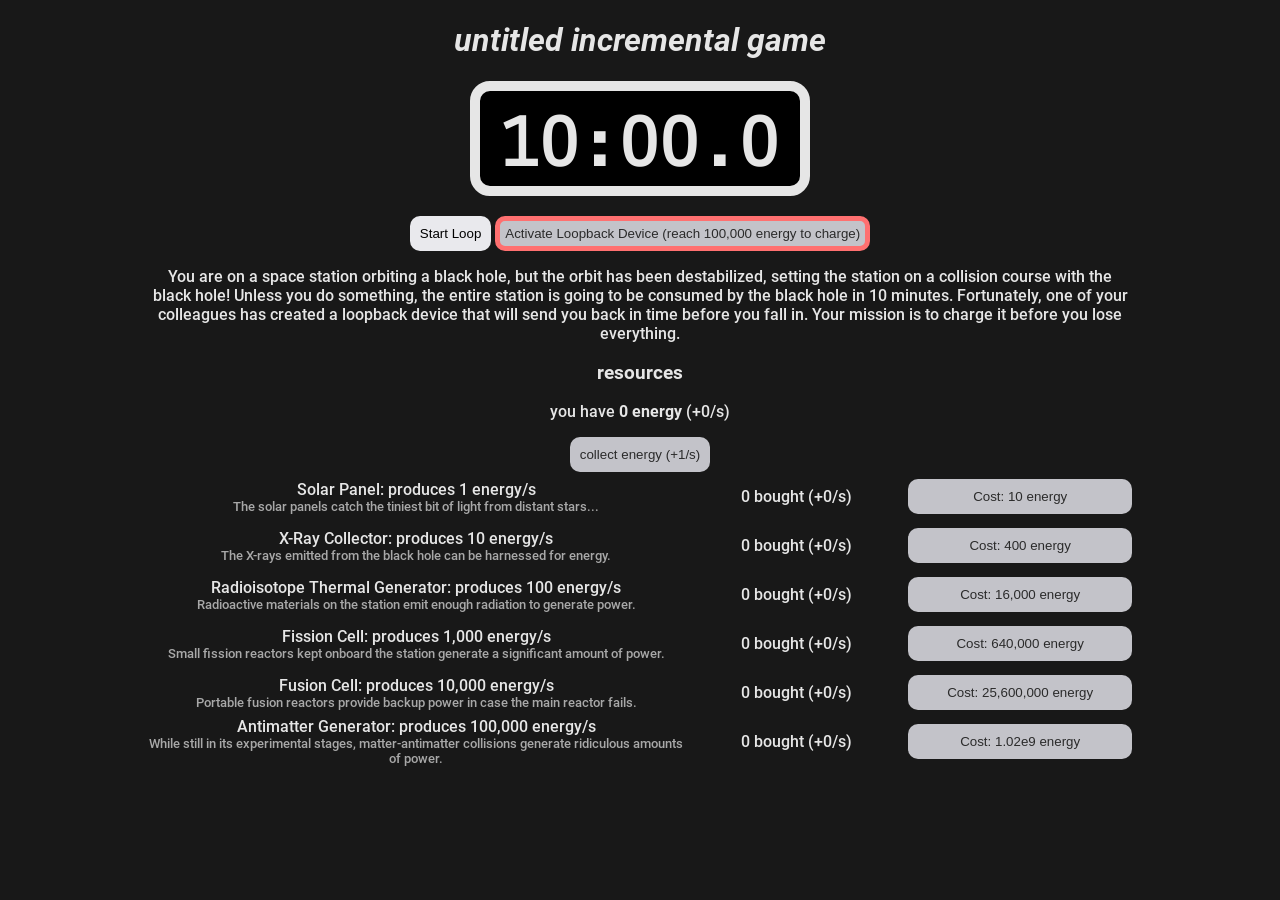
<file: games/incremental_game/index.html>
<!DOCTYPE html>
<html lang="en">
<head>
    <meta charset="UTF-8">
    <meta name="viewport" content="width=device-width">
    <title>Untitled Incremental Game</title>
    <link rel="stylesheet" href="css/main.css">
    <script type="module" src="js/game.js" defer></script>
</head>
<body>
    <h1>untitled incremental game</h1>
    <h2 id="timer">10:00.0</h2>
    <div id="loop-buttons">
        <button id="start-loop">Start Loop</button> <button id="start-loopback" disabled>Activate Loopback Device (reach <span id="loopback-cost">100,000</span> energy to charge)</button>
    </div>
    <p id="objective-p">You are on a space station orbiting a black hole, but the orbit has been destabilized, setting the station on a collision course with the black hole! Unless you do something, the entire station is going to be consumed by the black hole in 10 minutes. Fortunately, one of your colleagues has created a loopback device that will send you back in time before you fall in. Your mission is to charge it before you lose everything.</p>
    <p id="loopback-gain-p" hidden>Once you run out of time, you can <b>loopback</b> if you have enough energy, resetting everything. You will gain <b><span id="loopback-gain">?</span></b> on loopback.</p>
    <h3>resources</h3>
    <p>you have <b><span id="energy-count">0</span> energy</b> (+<span id="energy-gain">0</span>/s)</p>
    <button id="energy-manual" class="hover-button">collect energy (+<span id="energy-manual-gain">1</span>/s)</button>
    <ul>
        <li>
            <span class="description">
                <span>Solar Panel: produces <span id="prod-b0-power">1</span> energy/s</span>
                <span class="flavor-text">The solar panels catch the tiniest bit of light from distant stars...</span>
            </span> 
            <span class="stats">
                <span id="prod-b0-count">0</span> bought (+<span id="prod-b0-gain">0</span>/s) 
            </span>
            <button id="prod-b0-buy" class="hover-button prod-buy-button">
                Cost: <span id="prod-b0-cost">10</span> energy
            </button>
        </li>
        <li>
            <span class="description">
                <span>X-Ray Collector: produces <span id="prod-b1-power">10</span> energy/s</span>
                <span class="flavor-text">The X-rays emitted from the black hole can be harnessed for energy.</span>
            </span> 
            <span class="stats">
                <span id="prod-b1-count">0</span> bought (+<span id="prod-b1-gain">0</span>/s) 
            </span>
            <button id="prod-b1-buy" class="hover-button prod-buy-button">
                Cost: <span id="prod-b1-cost">400</span> energy
            </button>
        </li>
        <li>
            <span class="description">
                <span>Radioisotope Thermal Generator: produces <span id="prod-b2-power">100</span> energy/s</span>
                <span class="flavor-text">Radioactive materials on the station emit enough radiation to generate power.</span>
            </span> 
            <span class="stats">
                <span id="prod-b2-count">0</span> bought (+<span id="prod-b2-gain">0</span>/s) 
            </span>
            <button id="prod-b2-buy" class="hover-button prod-buy-button">
                Cost: <span id="prod-b2-cost">16,000</span> energy
            </button>
        </li>
        <li>
            <span class="description">
                <span>Fission Cell: produces <span id="prod-b3-power">1,000</span> energy/s</span>
                <span class="flavor-text">Small fission reactors kept onboard the station generate a significant amount of power.</span>
            </span> 
            <span class="stats">
                <span id="prod-b3-count">0</span> bought (+<span id="prod-b3-gain">0</span>/s) 
            </span>
            <button id="prod-b3-buy" class="hover-button prod-buy-button">
                Cost: <span id="prod-b3-cost">640,000</span> energy
            </button>
        </li>
        <li>
            <span class="description">
                <span>Fusion Cell: produces <span id="prod-b4-power">10,000</span> energy/s</span>
                <span class="flavor-text">Portable fusion reactors provide backup power in case the main reactor fails.</span>
            </span> 
            <span class="stats">
                <span id="prod-b4-count">0</span> bought (+<span id="prod-b4-gain">0</span>/s) 
            </span>
            <button id="prod-b4-buy" class="hover-button prod-buy-button">
                Cost: <span id="prod-b4-cost">2,560,000</span> energy
            </button>
        </li>
        <li>
            <span class="description">
<span>Antimatter Generator: produces <span id="prod-b5-power">100,000</span> energy/s</span>
<span class="flavor-text">While still in its experimental stages, matter-antimatter collisions generate ridiculous amounts of power.</span>
            </span> 
            <span class="stats">
                <span id="prod-b5-count">0</span> bought (+<span id="prod-b5-gain">0</span>/s) 
            </span>
            <button id="prod-b5-buy" class="hover-button prod-buy-button">
                Cost: <span id="prod-b5-cost">1.02e9</span> energy
            </button>
        </li>
    </ul>
</body>
</html>
</file>
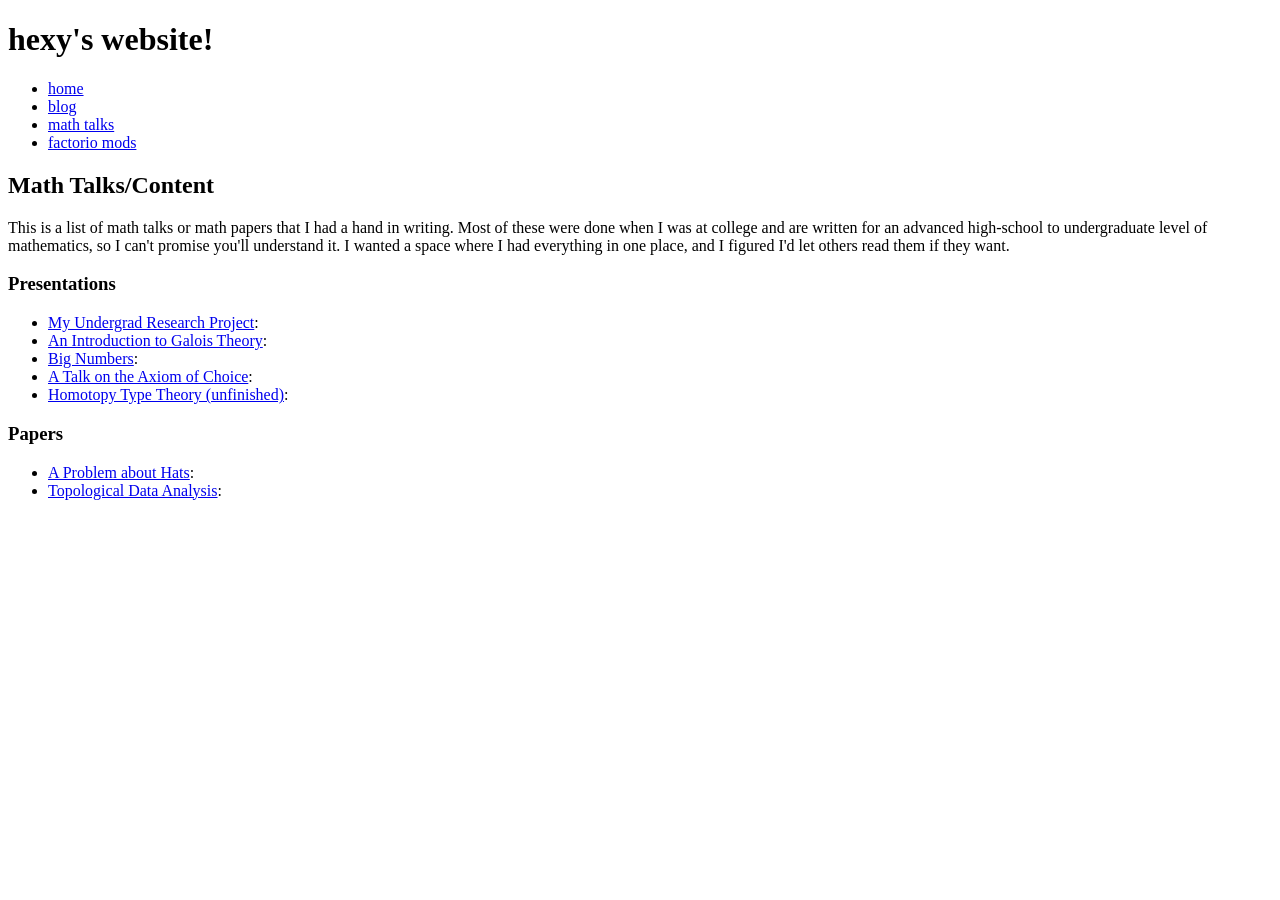
<file: talks.html>
<!DOCTYPE html>
<html lang="en">
    <head>
        <meta charset="UTF-8">
        <meta name="viewport" content="width=device-width">
        <title>Test Page</title>
    </head>
    <body>
        <header>
            <h1>hexy's website!</h1>
        </header>
        <nav>
            <ul>
                <li><a href="index.html">home</a></li>
                <li><a href="blog.html">blog</a></li>
                <li><a href="talks.html">math talks</a></li>
                <li><a href="mods.html">factorio mods</a></li>
            </ul>
        </nav>
        <main>
            <h2>Math Talks/Content</h2>
            <p>This is a list of math talks or math papers that I had a hand in writing. Most of these were done when I was at college and are written for an advanced high-school to undergraduate level of mathematics, so I can't promise you'll understand it. I wanted a space where I had everything in one place, and I figured I'd let others read them if they want.</p>
            <h3>Presentations</h3>
            <ul>
                <li><a href="talks/reu.pdf">My Undergrad Research Project</a>:</li>
                <li><a href="talks/galoistheory.pdf">An Introduction to Galois Theory</a>:</li>
                <li><a href="talks/bignumbers.pdf">Big Numbers</a>:</li>
                <li><a href="talks/axiomofchoice.pdf">A Talk on the Axiom of Choice</a>:</li>
                <li><a href="talks/hott.pdf">Homotopy Type Theory (unfinished)</a>:</li>
            </ul>
            <h3>Papers</h3>
            <ul>
                <li><a href="talks/v1i1.pdf">A Problem about Hats</a>:</li>
                <li><a href="talks/topodata.pdf">Topological Data Analysis</a>:</li>
            </ul>
        </main>
    </body>
</html>
</file>
<file: games/incremental_game/css/main.css>
@font-face {
    font-family: Roboto;
    src: url("/games/incremental_game/fonts/Roboto-Medium.ttf") format("truetype");
    font-style: normal;
}

@font-face {
    font-family: Roboto;
    src: url("/games/incremental_game/fonts/Roboto-MediumItalic.ttf") format("truetype");
    font-style: italic;
}

@font-face {
    font-family: Roboto;
    src: url("/games/incremental_game/fonts/Roboto-Bold.ttf") format("truetype");
    font-style: normal;
    font-weight: 700;
}

@font-face {
    font-family: Roboto;
    src: url("/games/incremental_game/fonts/Roboto-BoldItalic.ttf") format("truetype");
    font-style: italic;
    font-weight: 700;
}

@font-face {
    font-family: LektonBold;
    src: url("/games/incremental_game/fonts/Lekton-Bold.ttf") format("truetype");
    font-style: normal;
}

html {
    background-color: #181818;
    color: #e6e6e6;
    font-family: Roboto, sans-serif;
    width: 1000px;
    margin: 0 auto;
}

h1, h2, h3 {
    text-align: center;
}

h1 {
    font-style: italic;
}

#timer {
    font-family: LektonBold, monospace;
    font-size: 80px;
    background-color: black;
    width: fit-content;
    margin: 20px auto;
	border-radius: 20px;
	border: 10px solid #e6e6e6;
	padding: 15px 20px 0 20px;
}

#timer.active {
    animation: timer-pulse 5s ease-in-out infinite;
}
    @keyframes timer-pulse {
        0% { border-color: #e6e6e6; }
        50% { border-color: #e6b0b0; }
        100% { border-color: #e6e6e6; }
    }

#timer.done {
    border-color: #ff7070;
    color: #ff7070;
}

#loop-buttons {
    text-align: center;
}

button {
    background-color: #e9e9ed;
    border: 0;
    padding: 10px;
    border-radius: 10px;
}

button:hover {
    background-color: white;
}

button.hover-button {
    background-color: #e9e9ed;
    border: 0;
    padding: 10px;
    border-radius: 10px;
}

button:disabled {
    color: #2b2b2b;
    background-color: #c3c3c9;
    cursor: not-allowed;
}

#start-loopback {
    border: 5px solid #ff7070;
    padding: 5px;
}

#start-loopback.done {
    border-color: #21c473;
}

p {
    text-align: center;
}

#energy-manual {
    display: block;
    margin: auto;
}

ul {
    margin: 0;
    padding: 0;
    list-style-type: none;
    display: grid;
    grid-auto-rows: 1fr;
}

li {
    display: grid;
    grid-template-columns: 2.4fr 1fr 1fr;
    margin: 0;
    place-items: center center;
}

.description {
    display: flex;
    flex-direction: column;
    align-items: center;
}

.flavor-text {
    color: #a8a8a8;
    font-size: small;
    text-align: center;
}

.prod-buy-button {
    justify-self: stretch;
}
</file>
